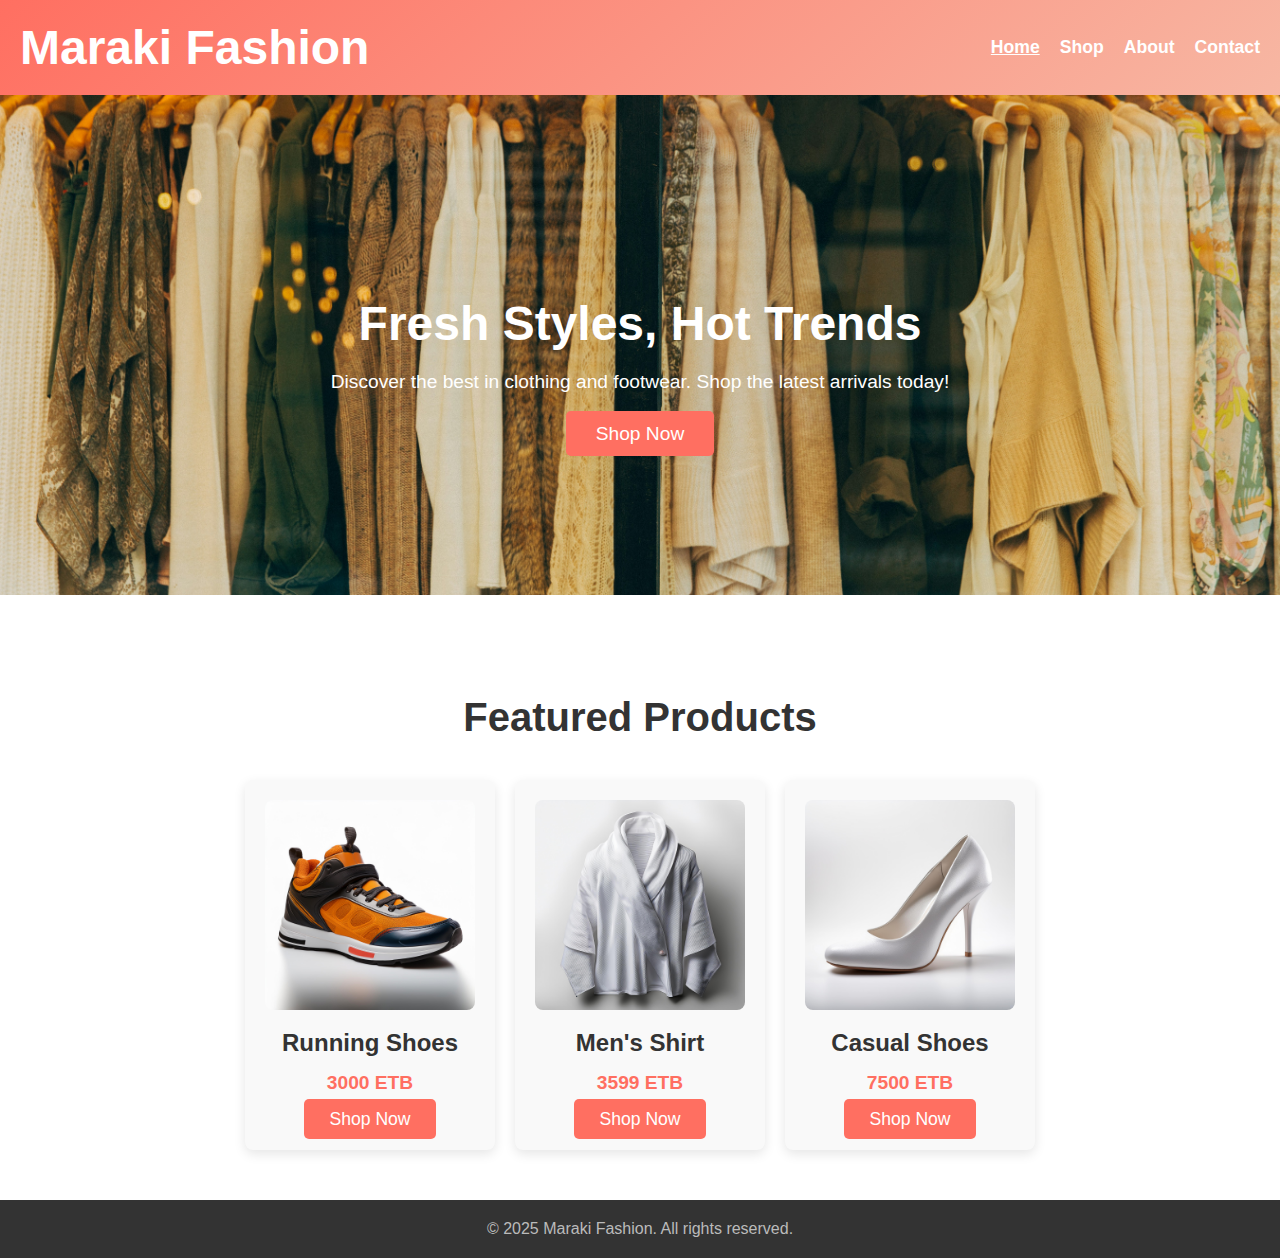
<file: index.html>
<!DOCTYPE html>
<html>
<head>
    <meta charset="UTF-8">
    <meta name="viewport" content="width=device-width, initial-scale=1.0">
    <title>home page</title>
    <link rel="stylesheet" href="style.css">
    <script src="load.js" defer></script>


</head>
<body>
    <!-- loader page -->
    
    <div id="loader">
        <div class="loader-content">
            <h1>Maraki Fashion</h1>
            <p>Loading the latest trends... </p>
        </div>
    </div>
    
   
    

    <!-- Header -->
    <header>
        <div class="container">
            <div class="logo">
                <h1>Maraki Fashion</h1>
            </div>
            <nav>
                <ul>
                    
                    <li ><a style="text-decoration: underline" href="">Home</a></li>
                    <li class="shop"><a href="./login.html">Shop</a></li>
                    <li class="about"><a href="about.html">About</a></li>
                    <li class="contact"><a href="contact.html">Contact</a></li>
                
                </ul>
            </nav>
        </div>
    </header>

    <!-- Hero Section -->
    <section class="hero">
        <div class="hero-content">
            <h2>Fresh Styles, Hot Trends</h2>
            <p>Discover the best in clothing and footwear. Shop the latest arrivals today!</p>
            <a href="login.html" class="cta-btn">Shop Now</a>
        </div>
    </section>

    <!-- Main Section (Product Showcase) -->
    <section class="main-section">
        <h2>Featured Products</h2>
        <div class="product-container">
            <div class="product">
                <img src="./assets/men_collection/sport-shoe-1.jpeg" alt="Running Shoes">
                <h3>Running Shoes</h3>
                <p>3000 ETB </p>
                <a  href="login.html" class="product-btn">Shop Now</a>
            </div>
            <div class="product">
                <img src="./assets/men_collection/men-cloth-1.jpeg" alt="Men's Shirt">
                <h3>Men's Shirt</h3>
                <p>3599 ETB </p>
                <a href="login.html" class="product-btn">Shop Now</a>
            </div>
            <div class="product">
                <img src="./assets/womens_collection/womens-show-1.jpeg" alt="Casual Shoes">
                <h3>Casual Shoes</h3>
                <p>7500 ETB</p>
                <a href="login.html" class="product-btn">Shop Now</a>
            </div>
        </div>
    </section>

    <!-- Footer -->
    <footer>
        <div class="container">
            <p>&copy; 2025 Maraki Fashion. All rights reserved.</p>
        </div>
    </footer>
    
</body>
</html>
</file>
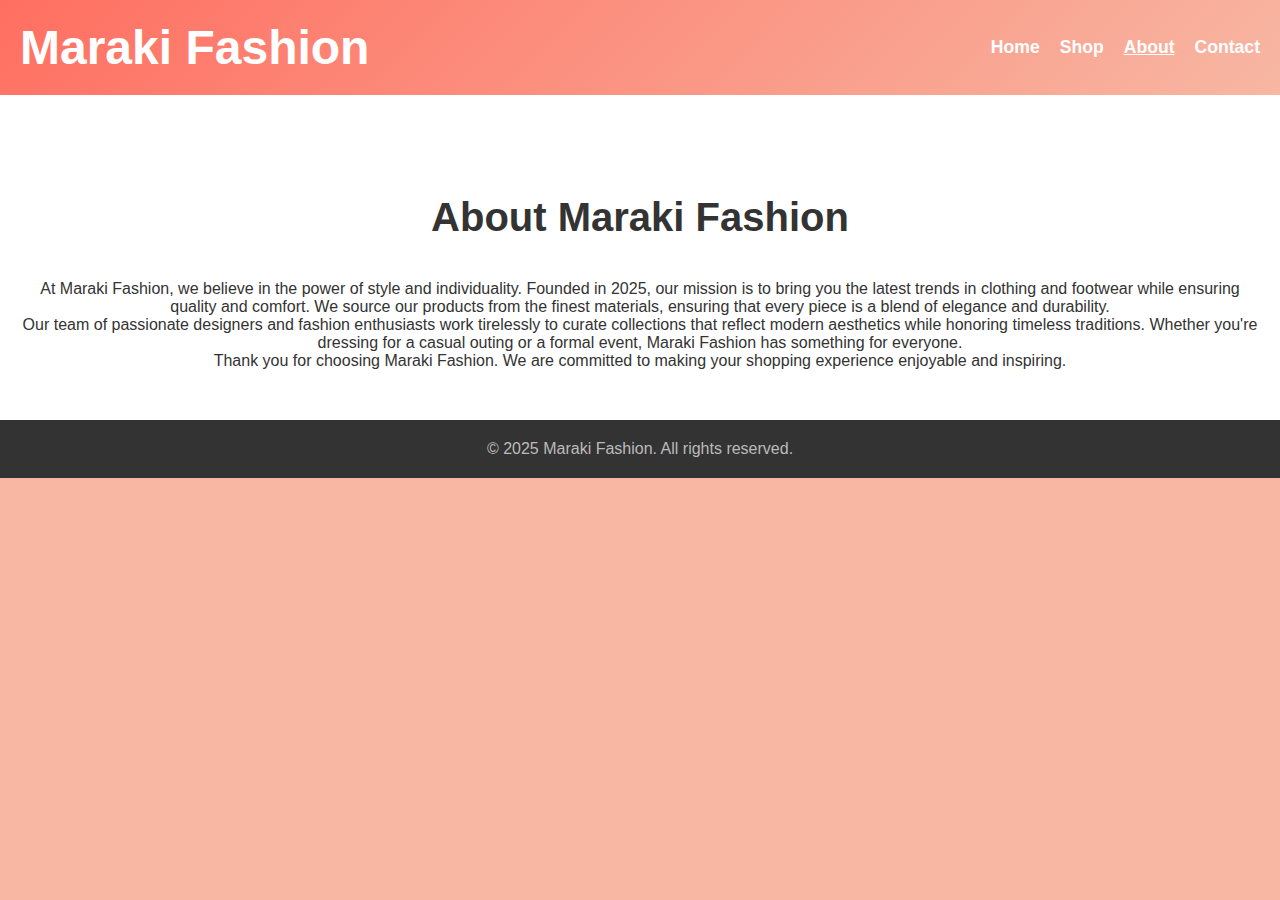
<file: about.html>
<!DOCTYPE html>
<html lang="en">
<head>
    <meta charset="UTF-8">
    <meta name="viewport" content="width=device-width, initial-scale=1.0">
    <title>About Us - Maraki Fashion</title>
    <link rel="stylesheet" href="style.css">
</head>
<body>

    <!-- Header -->
    <header>
        <div class="container">
            <div class="logo">
                <h1>Maraki Fashion</h1>
            </div>
            <nav>
                <ul>
                    <li><a href="index.html">Home</a></li>
                    <li><a href="shop.html">Shop</a></li>
                    <li><a style="text-decoration: underline" href="about.html" class="active">About</a></li>
                    <li><a href="contact.html">Contact</a></li>
                </ul>
            </nav>
        </div>
    </header>

    <!-- About Section -->
    <section class="main-section">
        <h2>About Maraki Fashion</h2>
        <div class="container">
            <p>
                At Maraki Fashion, we believe in the power of style and individuality. Founded in 2025, our mission is to bring you the latest trends in clothing and footwear while ensuring quality and comfort. 
                We source our products from the finest materials, ensuring that every piece is a blend of elegance and durability.
            </p>
            <p>
                Our team of passionate designers and fashion enthusiasts work tirelessly to curate collections that reflect modern aesthetics while honoring timeless traditions. Whether you're dressing for a casual outing or a formal event, Maraki Fashion has something for everyone.
            </p>
            <p>
                Thank you for choosing Maraki Fashion. We are committed to making your shopping experience enjoyable and inspiring.
            </p>
        </div>
    </section>

    <!-- Footer -->
    <footer>
        <div class="container">
            <p>&copy; 2025 Maraki Fashion. All rights reserved.</p>
        </div>
    </footer>

</body>
</html>
</file>
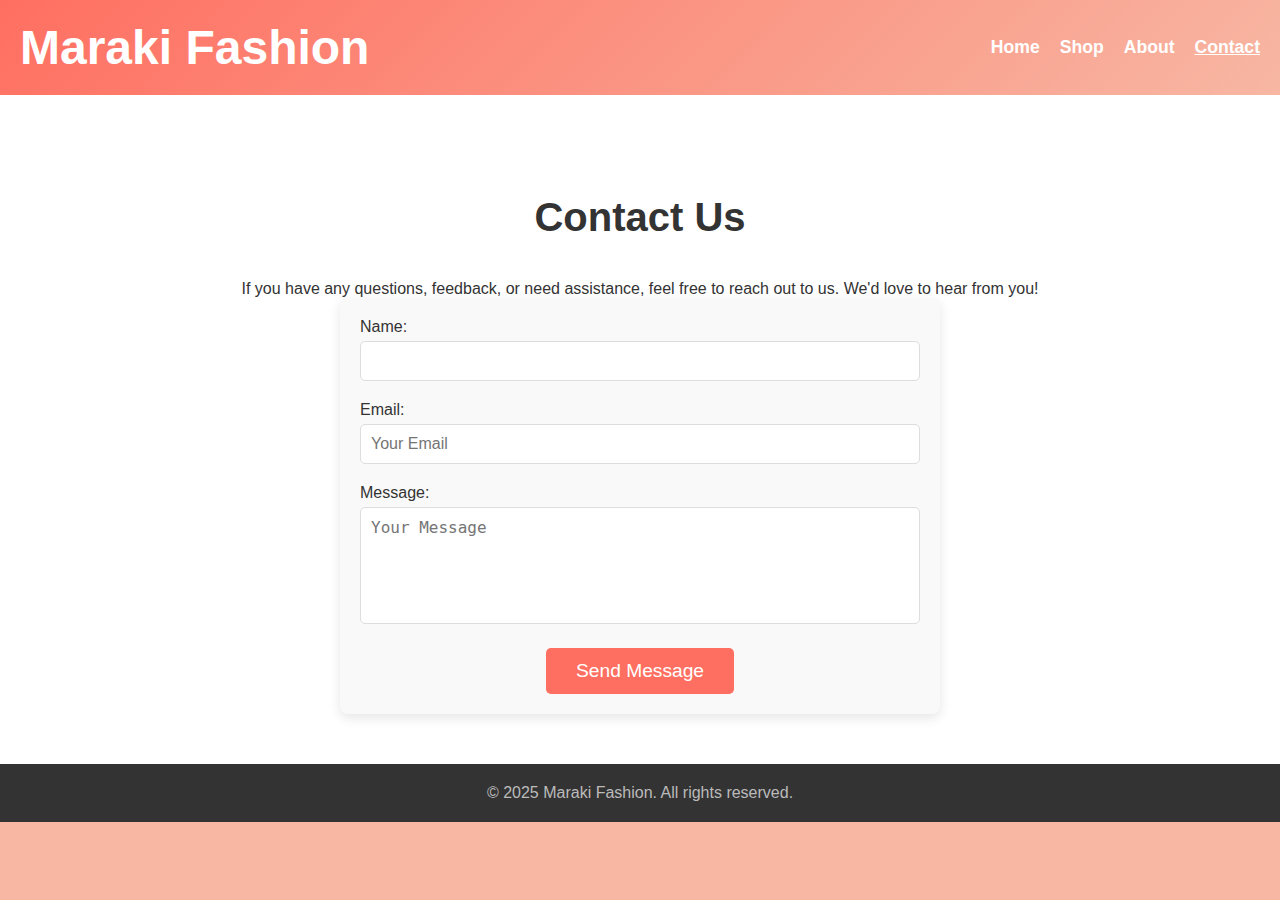
<file: contact.html>
<!DOCTYPE html>
<html lang="en">
<head>
    <meta charset="UTF-8">
    <meta name="viewport" content="width=device-width, initial-scale=1.0">
    <title>Contact Us - Maraki Fashion</title>
    <link rel="stylesheet" href="style.css">
</head>
<body>

    <!-- Header -->
    <header>
        <div class="container">
            <div class="logo">
                <h1>Maraki Fashion</h1>
            </div>
            <nav>
                <ul>
                    <li><a href="index.html">Home</a></li>
                    <li><a href="shop.html">Shop</a></li>
                    <li><a href="about.html">About</a></li>
                    <li><a style="text-decoration: underline" href="contact.html" class="active">Contact</a></li>
                </ul>
            </nav>
        </div>
    </header>

    <!-- Contact Section -->
    <section class="main-section">
        <h2>Contact Us</h2>
        <div class="container">
            <p>If you have any questions, feedback, or need assistance, feel free to reach out to us. We'd love to hear from you!</p>
            <form action="#" method="post" class="contact-form">
                <div class="form-group">
                    <label for="name">Name:</label>
                    <input type="text" required>
                </div>
                <div class="form-group">
                    <label for="email">Email:</label>
                    <input type="email" id="email" name="email" placeholder="Your Email" required>
                </div>
                <div class="form-group">
                    <label for="message">Message:</label>
                    <textarea id="message" name="message" rows="5" placeholder="Your Message" required></textarea>
                </div>
                <button type="submit" class="cta-btn">Send Message</button>
            </form>
        </div>
    </section>

    <!-- Footer -->
    <footer>
        <div class="container">
            <p>&copy; 2025 Maraki Fashion. All rights reserved.</p>
        </div>
    </footer>

</body>
</html>
</file>
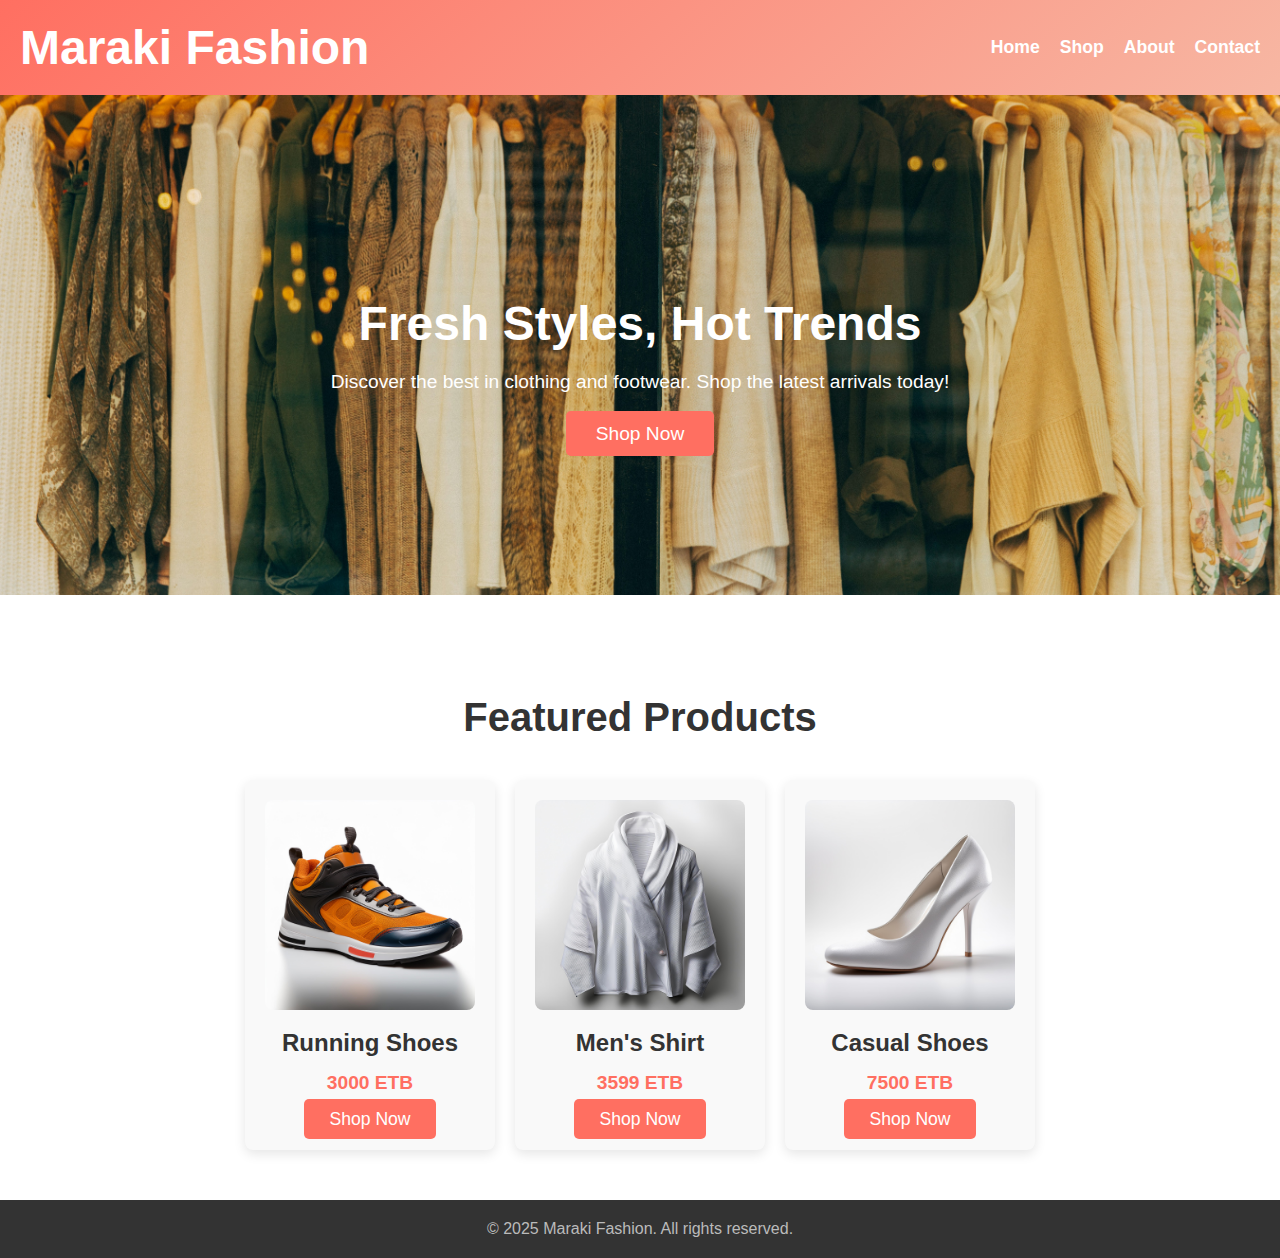
<file: home.html>
<!DOCTYPE html>
<html>
<head>
    <meta charset="UTF-8">
    <meta name="viewport" content="width=device-width, initial-scale=1.0">
    <title>home page</title>
    <link rel="stylesheet" href="style.css">
    <script src="load.js" defer></script>


</head>
<body>
    <!-- loader page -->
    
    <div id="loader">
        <div class="loader-content">
            <h1>Maraki Fashion</h1>
            <p>Loading the latest trends... </p>
        </div>
    </div>
    
   
    

    <!-- Header -->
    <header>
        <div class="container">
            <div class="logo">
                <h1>Maraki Fashion</h1>
            </div>
            <nav>
                <ul>
                    
                    <li ><a id="home" href="home.html">Home</a></li>
                    <li class="shop"><a href="./login.html">Shop</a></li>
                    <li class="about"><a href="about.html">About</a></li>
                    <li class="contact"><a href="contact.html">Contact</a></li>
                
                </ul>
            </nav>
        </div>
    </header>

    <!-- Hero Section -->
    <section class="hero">
        <div class="hero-content">
            <h2>Fresh Styles, Hot Trends</h2>
            <p>Discover the best in clothing and footwear. Shop the latest arrivals today!</p>
            <a href="login.html" class="cta-btn">Shop Now</a>
        </div>
    </section>

    <!-- Main Section (Product Showcase) -->
    <section class="main-section">
        <h2>Featured Products</h2>
        <div class="product-container">
            <div class="product">
                <img src="./assets/men_collection/sport-shoe-1.jpeg" alt="Running Shoes">
                <h3>Running Shoes</h3>
                <p>3000 ETB </p>
                <a  href="login.html" class="product-btn">Shop Now</a>
            </div>
            <div class="product">
                <img src="./assets/men_collection/men-cloth-1.jpeg" alt="Men's Shirt">
                <h3>Men's Shirt</h3>
                <p>3599 ETB </p>
                <a href="login.html" class="product-btn">Shop Now</a>
            </div>
            <div class="product">
                <img src="./assets/womens_collection/womens-show-1.jpeg" alt="Casual Shoes">
                <h3>Casual Shoes</h3>
                <p>7500 ETB</p>
                <a href="login.html" class="product-btn">Shop Now</a>
            </div>
        </div>
    </section>

    <!-- Footer -->
    <footer>
        <div class="container">
            <p>&copy; 2025 Maraki Fashion. All rights reserved.</p>
        </div>
    </footer>
    
   
    </body>
</html>
</file>
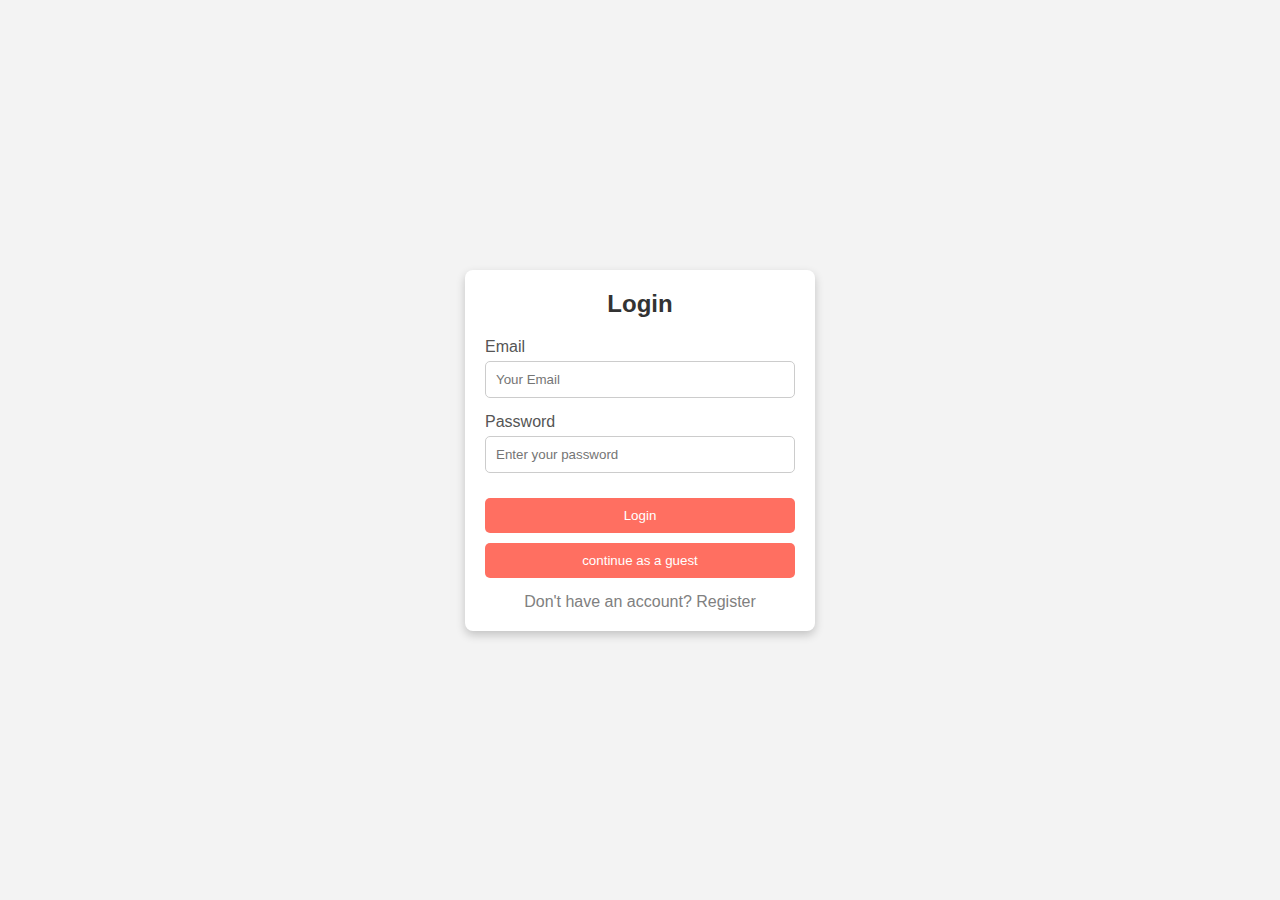
<file: login.html>
<!DOCTYPE html>
<html lang="en">
<head>
    <meta charset="UTF-8">
    <meta name="viewport" content="width=device-width, initial-scale=1.0">
    <title>Login/Register Form</title>
    <style>
 * {
            margin: 0;
            padding: 0;
            box-sizing: border-box;
            font-family: Arial, sans-serif;
        }

        body {
            display: flex;
            justify-content: center;
            align-items: center;
            height: 100vh;
            background-color: rgb(243, 243, 243);
        }

        .container {
            background: #fff;
            width: 350px;
            padding: 20px;
            border-radius: 8px;
            box-shadow: 0 4px 10px rgba(0, 0, 0, 0.2);
            text-align: center;
        }

        h2 {
            margin-bottom: 20px;
            color: #333;
        }

        .form-group {
            margin-bottom: 15px;
            text-align: left;
        }

        .form-group label {
            display: block;
            margin-bottom: 5px;
            color: #555;
        }

        .form-group input {
            width: 100%;
            padding: 10px;
            border: 1px solid #ccc;
            border-radius: 5px;
        }

        .btn {
            width: 100%;
            padding: 10px;
            background:  #ff6f61;
            color: #fff;
            border: none;
            border-radius: 5px;
            cursor: pointer;
            margin-top: 10px;
        }

        .btn:hover {
            background:  #de5f54;
        }

        .toggle-link {
            display: block;
            margin-top: 15px;
            color:  grey;
            cursor: pointer;
            text-decoration: none;
        }

        .toggle-link:hover {
            text-decoration: underline;
        }

        .hidden {
            display: none;
        }    </style>
</head>
<body>
    

    <div class="container">
        <!-- Login Form -->
        <div id="loginForm">
            <h2>Login</h2>
            <div class="form-group">
                <label for="loginEmail">Email</label>
                <input type="email" id="loginEmail" name="email" placeholder="Your Email" required>
            </div>
            <div class="form-group">
                <label for="loginPassword">Password</label>
                <input type="password" id="loginPassword" placeholder="Enter your password" required>
            </div>
            <button class="btn" id="loginButton">Login</button>
            <button class="btn" id="guestLogin">continue as a guest</button>

            <a class="toggle-link" id="showRegister">Don't have an account? Register</a>
        </div>

        <!-- Register Form -->
        <div id="registerForm" class="hidden">
            <h2>Register</h2>
            <div class="form-group">
                <label for="registerName">Name</label>
                <input type="text" id="registerName" placeholder="Enter your name" required>
            </div>
            <div class="form-group">
                <label for="registerEmail">Email</label>
                <input type="email" id="registerEmail" placeholder="Enter your email" required>
            </div>
            <div class="form-group">
                <label for="registerPassword">Password</label>
                <input type="password" id="registerPassword" placeholder="Enter your password" required>
            </div>
            <button class="btn" id="registerButton">Register</button>
            <a class="toggle-link" id="showLogin">Already have an account? Login</a>
        </div>
    </div>
    <script>
        // Toggle forms
        const loginForm = document.getElementById("loginForm");
        const registerForm = document.getElementById("registerForm");
        const showRegister = document.getElementById("showRegister");
        const showLogin = document.getElementById("showLogin");
        const guestLogin=document.getElementById("guestLogin");

        showRegister.addEventListener("click", () => {
            loginForm.classList.add("hidden");
            registerForm.classList.remove("hidden");
        });

        showLogin.addEventListener("click", () => {
            registerForm.classList.add("hidden");
            loginForm.classList.remove("hidden");
        });
guestLogin.addEventListener("click", () => {
    window.location.href="shop.html";
})
        // Email validation function
        function validateEmail(email) {
            const emailPattern = /^[a-zA-Z0-9]+@[]+\.[^\s@]+$/;
            return emailPattern.test(email);
        }

        // Login email validation
        const loginButton = document.getElementById("loginButton");
        loginButton.addEventListener("click", (e) => {
            const loginEmail = document.getElementById("loginEmail").value.trim();

            if (!validateEmail(loginEmail)) {
                e.preventDefault(); // Prevent default button behavior
                alert("Please enter a valid email address.");
                return;
            }

            window.location.href = "shop.html";

        });


        // Register email validation
        const registerButton = document.getElementById("registerButton");
        registerButton.addEventListener("click", (e) => {
            const registerEmail = document.getElementById("registerEmail").value.trim();

            if (!validateEmail(registerEmail)) {
                e.preventDefault(); // Prevent default button behavior
                alert("Please enter a valid email address.");
                return;
            }

            window.location.href = "shop.html";

        });
        
        
    </script>
</body>
</html>
</file>
<file: style.css>
/* General Styles */
* {
    margin: 0;
    padding: 0;
    box-sizing: border-box;
}


body {
    font-family: 'Arial', sans-serif;
    background-color: #f7b7a3;
    color: #333;
}

/* Header Styles */
header {
    background: linear-gradient(135deg, #ff6f61, #f7b7a3);
    color: white;
    padding: 20px 0;
   
}

header .container {
    display: flex;
    justify-content: space-between;
    align-items: center;
    padding: 0 20px;
}

header .logo h1 {
    font-size: 3rem;
    font-family:Roboto', sans-serif;
}

header nav ul {
    list-style: none;
    display: flex;
}

header nav ul li {
    margin-left: 20px;
}

header nav ul li a {
    
    color: white;
    text-decoration: none;
    font-weight: bold;
    font-size: 1.1rem;
}




header nav ul li a:hover {
    text-decoration: underline;
    color:#e35d51;
}


/* Hero Section Styles */
.hero {
    background: url('./assets/bg_img.jpg') no-repeat center center/cover;
    height: 500px;
    display: flex;
    justify-content: center;
    align-items: center;
    text-align: center;
    color: white;

}

.hero-content h2 {
    font-size: 3rem;
    margin-bottom: 20px;
}

.hero-content p {
    font-size: 1.2rem;
    margin-bottom: 30px;
}

.cta-btn {
    background-color: #ff6f61;
    color: white;
    padding: 12px 30px;
    font-size: 1.2rem;
    text-decoration: none;
    border-radius: 5px;
    transition: background-color 0.3s ease;
}

.cta-btn:hover {
    background-color: #e35d51;
}

/* Main Section Styles */
.main-section {
    text-align: center;
    padding: 50px 20px;
    background-color: #fff;
}

.main-section h2 {
    font-size: 2.5rem;
    margin-bottom: 40px;
    color: #333;
}

.product-container {
    display: flex;
    justify-content: center;
    gap: 20px;
    flex-wrap: wrap;
}

.product {
    background-color: #f9f9f9;
    padding: 20px;
    border-radius: 8px;
    box-shadow: 0 4px 12px rgba(0, 0, 0, 0.1);
    text-align: center;
    width: 250px;
    transition: transform 0.3s ease-in-out, box-shadow 0.3s ease;
}
h2{
padding-top:50px ;
}
.product:hover {
    transform: translateY(-10px);
    box-shadow: 0 6px 15px rgba(0, 0, 0, 0.2);
}

.product img {
    width: 100%;
    border-radius: 8px;
    height: auto;
    transition: opacity 0.3s ease;
}

.product img:hover {
    opacity: 0.8;
}

.product h3 {
    margin: 15px 0;
    font-size: 1.5rem;
    color: #333;
}

.product p {
    font-size: 1.2rem;
    color: #ff6f61;
    font-weight: bold;
    margin-bottom:15px;
}

.product-btn {
    background-color: #ff6f61;
    color: white;
    padding: 10px 25px;
    border-radius: 5px;
    text-decoration: none;
    font-size: 1.1rem;
    transition: background-color 0.3s ease;
}


.product-btn:hover {
    background-color: #e35d51;
}
/*styles for shop page  */
/* for shop page buttons */
button {
    background-color: #ff6f61;
    color: white;
    padding: 10px 25px;
    border-radius: 5px;
    text-decoration: none;
    font-size: 1.1rem;
    transition: background-color 0.3s ease;
    border: none;
    padding: 10px;
    cursor: pointer;
}


button:hover {
    background-color: #e35d51;
}



footer p {
    font-size: 1rem;
    color: #bbb;
}

.cart {
position: fixed;
top:80%;
left:90%;
border :0px solid black;
padding:20px;
background-color: #bbb;
border-radius: 50%;
cursor:pointer;

}
.cart:hover{
    background-color: #e35d51;
}

.cart-icon {
    font-size: 24px;
    cursor:pointer;
}

.cart-count {
    position: absolute;
    top: 0;
    right: -10px;
    background: red;
    color: white;
    font-size: 14px;
    padding: 2px 5px;
    border-radius: 50%;
}
.cart-page {
    position: absolute;
    top: 10%;
    left: 50%;
    transform: translate(-50%, 0);
    background: grey;
    color:white;
    border: 1px solid #ddd;
    padding: 20px;
    width: 550px;
   
}

.cart-page.hidden {
    display: none;
}

.cart-items {
    list-style: none;
    padding: 0;
   
}

.cart-items li {
    display: flex;
    justify-content: space-between;
    margin: 10px 0;
}
/* User Information Form Styling */

.user-info {
    display:fixed;
    right:100px;
    margin-top: 20px;
    padding: 10px;
    background-color:grey;
    border-radius: 8px;
    box-shadow: 0 4px 12px rgba(0, 0, 0, 0.1);
}



.user-info .form-group {
    margin-bottom: 15px;
}

.user-info label {
    display: block;
    font-size: 1rem;
    margin-bottom: 5px;
}

.user-info input {
    width: 50%;
    height:20px;
    padding: 10px;
    border: 1px solid #ddd;
    border-radius: 5px;
    font-size: 1rem;
    color: #333;
}

.user-info button {
    background-color: #ff6f61;
    color: white;
    padding: 12px 30px;
    margin:10px;
    font-size: 1.2rem;
    text-decoration: none;
    border-radius: 5px;
    border: none;
    cursor: pointer;
    transition: background-color 0.3s ease;
}

.user-info button:hover {
    background-color: #e35d51;
}

/* Contact Form Styles */
.contact-form {
    max-width: 600px;
    margin: 0 auto;
    background: #f9f9f9;
    padding: 20px;
    border-radius: 8px;
    box-shadow: 0 4px 12px rgba(0, 0, 0, 0.1);
}

.contact-form .form-group {
    margin-bottom: 20px;
    text-align: left;
}

.contact-form label {
    display: block;
    font-size: 1rem;
    margin-bottom: 5px;
    color: #333;
}

.contact-form input,
.contact-form textarea {
    width: 100%;
    padding: 10px;
    border: 1px solid #ddd;
    border-radius: 5px;
    font-size: 1rem;
    color: #333;
    transition: border-color 0.3s ease;
}

.contact-form input:focus,
.contact-form textarea:focus {
    border-color: #ff6f61;
    outline: none;
    box-shadow: 0 0 5px rgba(255, 111, 97, 0.5);
}

.contact-form textarea {
    resize: none;
}

.contact-form button {
    background-color: #ff6f61;
    color: white;
    padding: 12px 30px;
    font-size: 1.2rem;
    text-decoration: none;
    border-radius: 5px;
    border: none;
    cursor: pointer;
    transition: background-color 0.3s ease;
}

.contact-form button:hover {
    background-color: #e35d51;
}

/* Progress bar styles */
.progress-bar {
    width: 80%;
    height: 10px;
    background-color: rgba(255, 255, 255, 0.3);
    border-radius: 5px;
    overflow: hidden;
    margin-top: 20px;
    position: relative;
}

.progress {
    width: 0%;
    height: 100%;
    background-color: white;
    animation: loadProgress 1s ease-out infinite;
}

#loader.hidden {
    opacity: 0;
    visibility: hidden;
    transition: opacity 0.5s ease, visibility 0.5s;
}

/* Loader styles with gradient background */
#loader {
    position: fixed;
    top: 0;
    left: 0;
    width: 100%;
    height: 100%;
    background: linear-gradient(135deg,  #fcb5af , #fd7d71);
    display: flex;
    padding-top: 20%;
    z-index: 1000;
}

/* Animated spinner with glowing effect */
#loader:after {
    position:fixed;
    left:50%;
    content: "";
    width: 50px;
    height: 50px;
    border: 5px solid rgba(255, 255, 255, 0.3);
    border-top: 5px solid white;
    border-radius: 50%;
    animation: spin 1s linear infinite;
    box-shadow: 0 0 10px rgba(255, 255, 255, 0.8);
    align-items: center;

}

@keyframes spin {
    0% {
        transform: rotate(0deg);
    }
   
    100%{
        transform:rotate(360deg);
    }
}

.loader-content{
position: relative;
  left:13px;
  bottom:240px;
   color:white;
   font-family: 'Roboto', sans-serif;
   font-size: 1.45rem;
   margin:0px;
   padding-right:25%;
   padding-bottom: 100%;
}
/* Footer Styles */
footer {
    background-color: #333;
    color: white;
    padding: 20px 0;
    text-align: center;
}


footer p {
    font-size: 1rem;
    color: #bbb;
}


footer .container {
    width: 80%;
    margin: 0 auto;
}

@media (max-width: 768px) {
    header .container {
        flex-direction: column;
    }

    header .logo {
        margin-bottom: 10px; /* Adjust spacing as needed */
        transform: translateY(-20px); /* Moves the logo up */
    }

    header nav ul {
        flex-direction: row;
        gap: 10px; /* Adds spacing between nav items */
    }

    header nav ul li {
        margin: 0; /* Resets margin for better alignment */
    }

    .product-container {
        justify-content: center; /* Ensures products are centered */
        gap: 15px; /* Adjusts spacing between products */
    }

    .product {
        width: calc(50% - 15px); /* Adjusts width to fit two products in a row */
    }
    .product h3 {
        font-size: 1rem; /* Slightly smaller heading for better fit */
    }

    .product p {
        font-size: 1rem; /* Adjust product description font size */
        margin-bottom: 10px; /* Reduce margin for better spacing */
    }

    .product-btn {
        font-size: 1
        rem; /* Slightly smaller button text */
        padding: 8px 20px; /* Adjust button padding */
        
    }
    #loader {
align-items: center; 

   }

    #loader:after {
        width: 40px; /* Smaller spinner size */
        height: 40px;
        border-width: 4px; /* Adjust border size for smaller spinner */
        position: fixed;
        left:50%;
    }

/* Adjust font size for better readability */
    .loader-content {
        font-size: 1rem; 
        padding-right: 10%; 
        padding-bottom: 50%; 
    }
    .cart {
        position: fixed;
        top:80%;
        left:78%;
        border :0px solid black;
        padding:10px;
        background-color: #bbb;
        border-radius: 50%;
        cursor:pointer;
       

        
        }
        .cart-page {
            width: 90%;
            top: 15%; /* Adjust vertical positioning for smaller screens */
            padding: 15px;
        }
}
</file>
